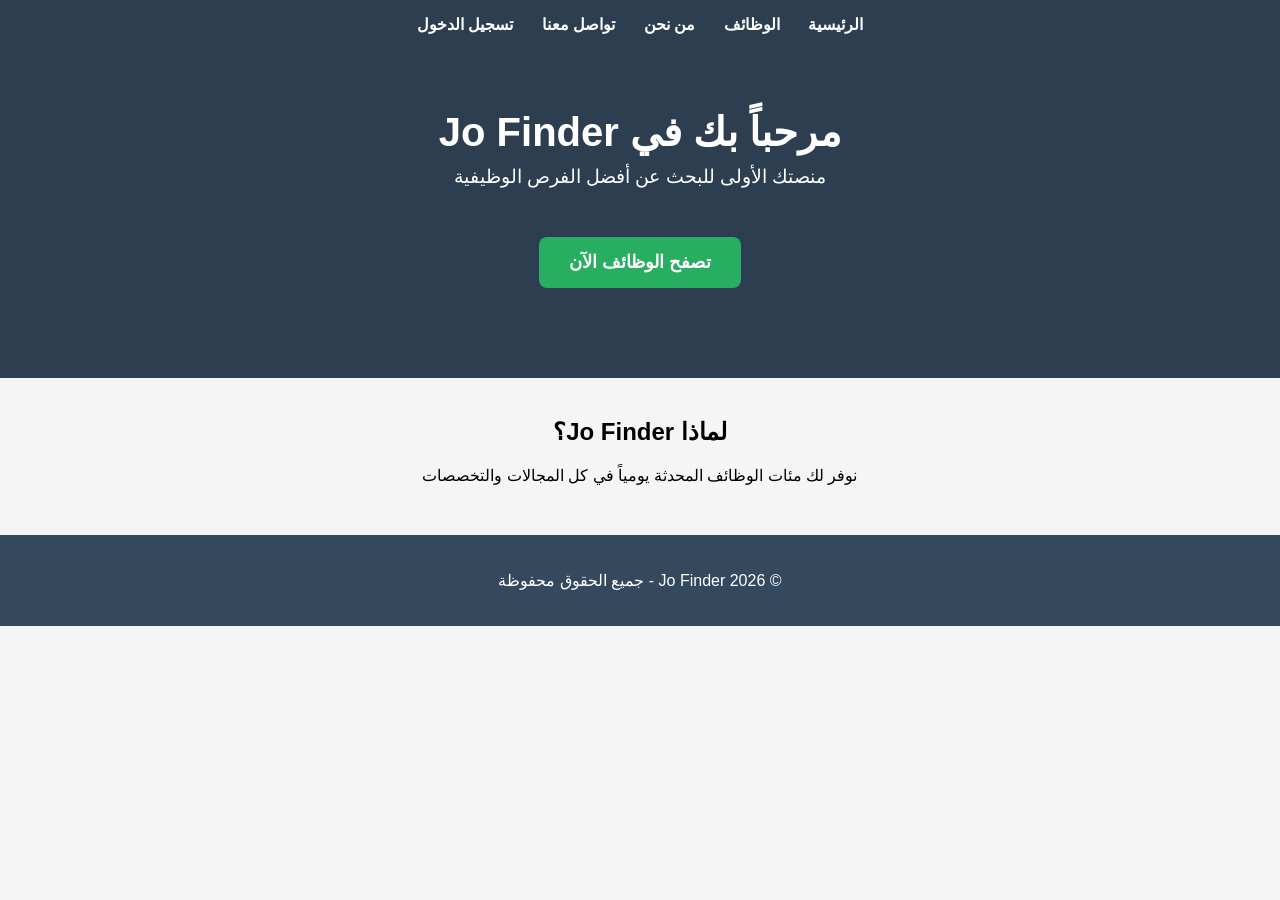
<file: index.html>
<!DOCTYPE html>
<html lang="ar" dir="rtl">
<head>
    <meta charset="UTF-8">
    <meta name="viewport" content="width=device-width, initial-scale=1.0">
    <title>Jo Finder - منصة الوظائف</title>
    <style>
        * { box-sizing: border-box; }
        body {
            font-family: 'Segoe UI', Tahoma, Geneva, Verdana, sans-serif;
            margin: 0;
            padding: 0;
            background: #f5f5f5;
            text-align: center;
        }
        nav { 
            background: #2c3e50; 
            padding: 15px 10px; 
            text-align: center;
        }
        nav a { 
            color: white; 
            margin: 0 12px; 
            text-decoration: none; 
            font-weight: bold;
            font-size: 16px;
            display: inline-block;
        }
        nav a:hover { color: #27ae60; }
        .header {
            background: #2c3e50;
            color: white;
            padding: 60px 20px;
        }
        .header h1 {
            margin: 0;
            font-size: 2.5rem;
        }
        .header p {
            font-size: 1.2rem;
            margin-top: 10px;
        }
        .btn {
            display: inline-block;
            background: #27ae60;
            color: white;
            padding: 15px 30px;
            margin: 30px 0;
            text-decoration: none;
            border-radius: 8px;
            font-size: 1.1rem;
            font-weight: bold;
        }
        .btn:hover {
            background: #219a52;
        }
        .container {
            max-width: 800px;
            margin: 40px auto;
            padding: 0 20px;
        }
        .footer {
            background: #34495e;
            color: white;
            padding: 20px;
            margin-top: 50px;
        }
    </style>
</head>
<body>
    <nav>
        <a href="index.html">الرئيسية</a>
        <a href="jobs2.html">الوظائف</a>
        <a href="about.html">من نحن</a>
        <a href="contact.html">تواصل معنا</a>
        <a href="login.html" id="loginLink">تسجيل الدخول</a>
        <a href="#" id="logoutLink" onclick="logout()" style="display:none;">خروج</a>
    </nav>

    <div class="header">
        <h1>مرحباً بك في Jo Finder</h1>
        <p>منصتك الأولى للبحث عن أفضل الفرص الوظيفية</p>
        <a href="jobs2.html" class="btn">تصفح الوظائف الآن</a>
    </div>

    <div class="container">
        <h2>لماذا Jo Finder؟</h2>
        <p>نوفر لك مئات الوظائف المحدثة يومياً في كل المجالات والتخصصات</p>
    </div>

    <div class="footer">
        <p>© 2026 Jo Finder - جميع الحقوق محفوظة</p>
    </div>

    <script>
        // كود تسجيل الدخول والخروج
        if(localStorage.getItem('loggedIn') === 'true') {
            document.getElementById('loginLink').style.display = 'none';
            document.getElementById('logoutLink').style.display = 'inline-block';
        }

        function logout() {
            localStorage.removeItem('loggedIn');
            localStorage.removeItem('username');
            window.location.href = 'index.html';
        }
    </script>
</body>
</html>
</file>
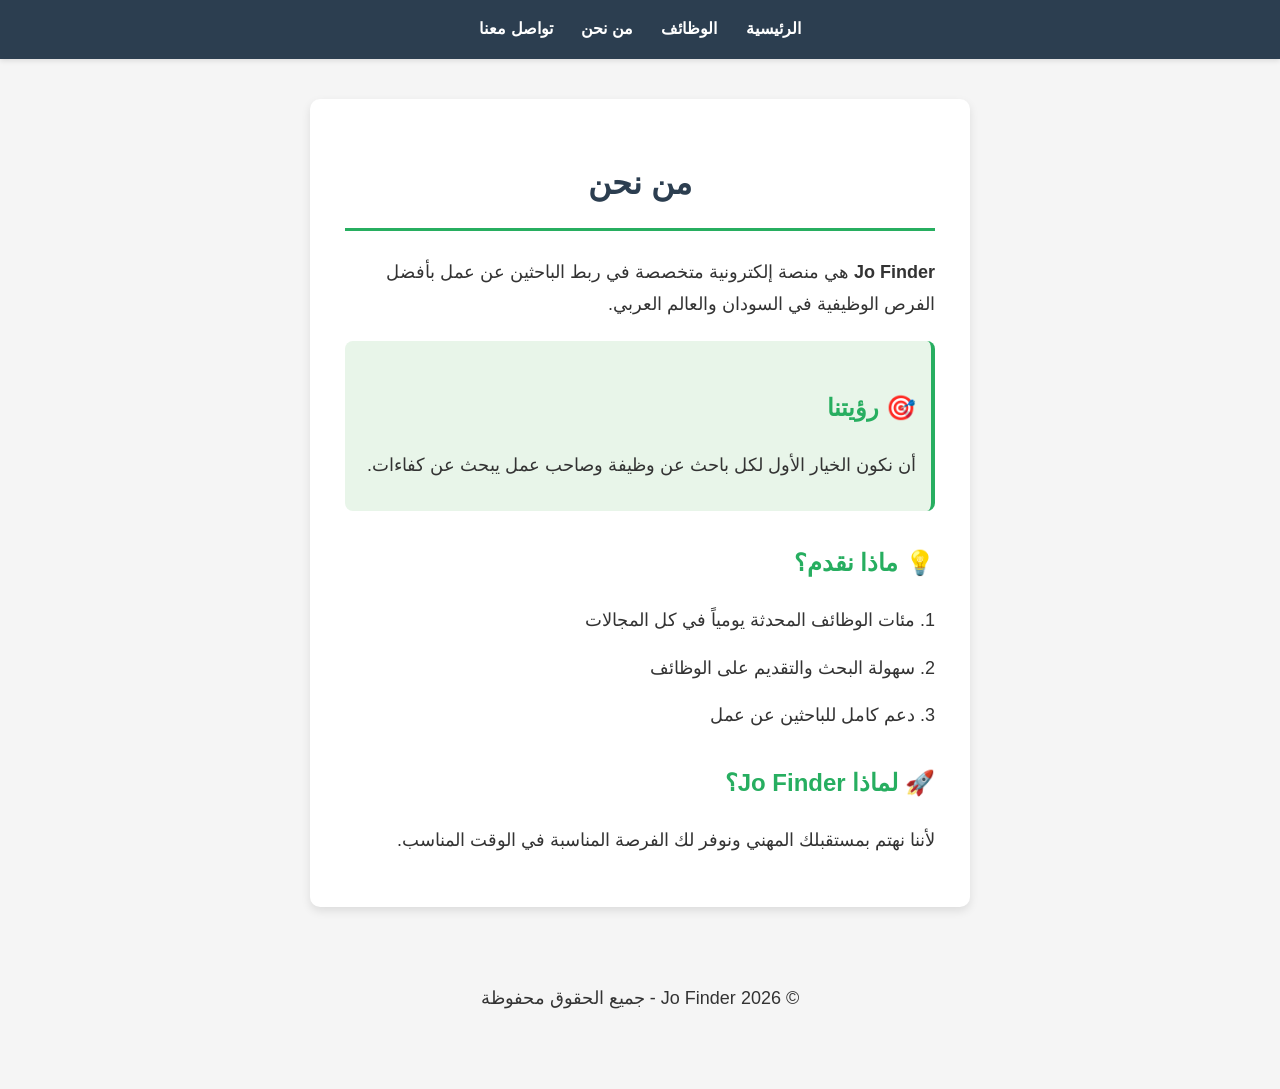
<file: about.html>
<!DOCTYPE html>
<html lang="ar" dir="rtl">
<head>
    <meta charset="UTF-8">
    <meta name="viewport" content="width=device-width, initial-scale=1.0">
    <title>من نحن - Jo Finder</title>
    <style>
        * {
            box-sizing: border-box;
        }
        body { 
            font-family: 'Segoe UI', Tahoma, Geneva, Verdana, sans-serif; 
            margin: 0; 
            background: #f5f5f5; 
            line-height: 1.8;
        }
        nav { 
            background: #2c3e50; 
            padding: 15px 10px; 
            text-align: center;
            box-shadow: 0 2px 5px rgba(0,0,0,0.1);
        }
        nav a { 
            color: white; 
            margin: 0 12px; 
            text-decoration: none; 
            font-weight: bold;
            font-size: 16px;
            display: inline-block;
        }
        nav a:hover {
            color: #27ae60;
        }
        .container {
            max-width: 700px; 
            margin: 40px auto; 
            padding: 0 20px;
        }
        .about-box {
            background: white;
            padding: 35px;
            border-radius: 10px;
            box-shadow: 0 4px 10px rgba(0,0,0,0.1);
        }
        h1 {
            color: #2c3e50;
            font-size: 32px;
            margin-bottom: 25px;
            text-align: center;
            border-bottom: 3px solid #27ae60;
            padding-bottom: 15px;
        }
        h2 {
            color: #27ae60;
            font-size: 24px;
            margin-top: 30px;
        }
        p {
            font-size: 18px;
            color: #333;
            margin: 15px 0;
        }
        .highlight {
            background: #e8f5e9;
            padding: 15px;
            border-radius: 8px;
            border-right: 4px solid #27ae60;
            margin: 20px 0;
        }
        .footer {
            text-align: center;
            margin-top: 40px;
            padding: 20px;
            color: #777;
            font-size: 14px;
        }
    </style>
</head>
<body>
    <nav>
        <a href="index.html">الرئيسية</a>
        <a href="jobs2.html">الوظائف</a>
        <a href="about.html">من نحن</a>
        <a href="contact.html">تواصل معنا</a>
    </nav>
    
    <div class="container">
        <div class="about-box">
            <h1>من نحن</h1>
            
            <p>
                <strong>Jo Finder</strong> هي منصة إلكترونية متخصصة في ربط الباحثين عن عمل بأفضل الفرص الوظيفية في السودان والعالم العربي.
            </p>

            <div class="highlight">
                <h2>🎯 رؤيتنا</h2>
                <p>أن نكون الخيار الأول لكل باحث عن وظيفة وصاحب عمل يبحث عن كفاءات.</p>
            </div>

            <h2>💡 ماذا نقدم؟</h2>
            <p>1. مئات الوظائف المحدثة يومياً في كل المجالات</p>
            <p>2. سهولة البحث والتقديم على الوظائف</p>
            <p>3. دعم كامل للباحثين عن عمل</p>

            <h2>🚀 لماذا Jo Finder؟</h2>
            <p>لأننا نهتم بمستقبلك المهني ونوفر لك الفرصة المناسبة في الوقت المناسب.</p>
        </div>

        <div class="footer">
            <p>© 2026 Jo Finder - جميع الحقوق محفوظة</p>
        </div>
    </div>
</body>
</html>
</file>
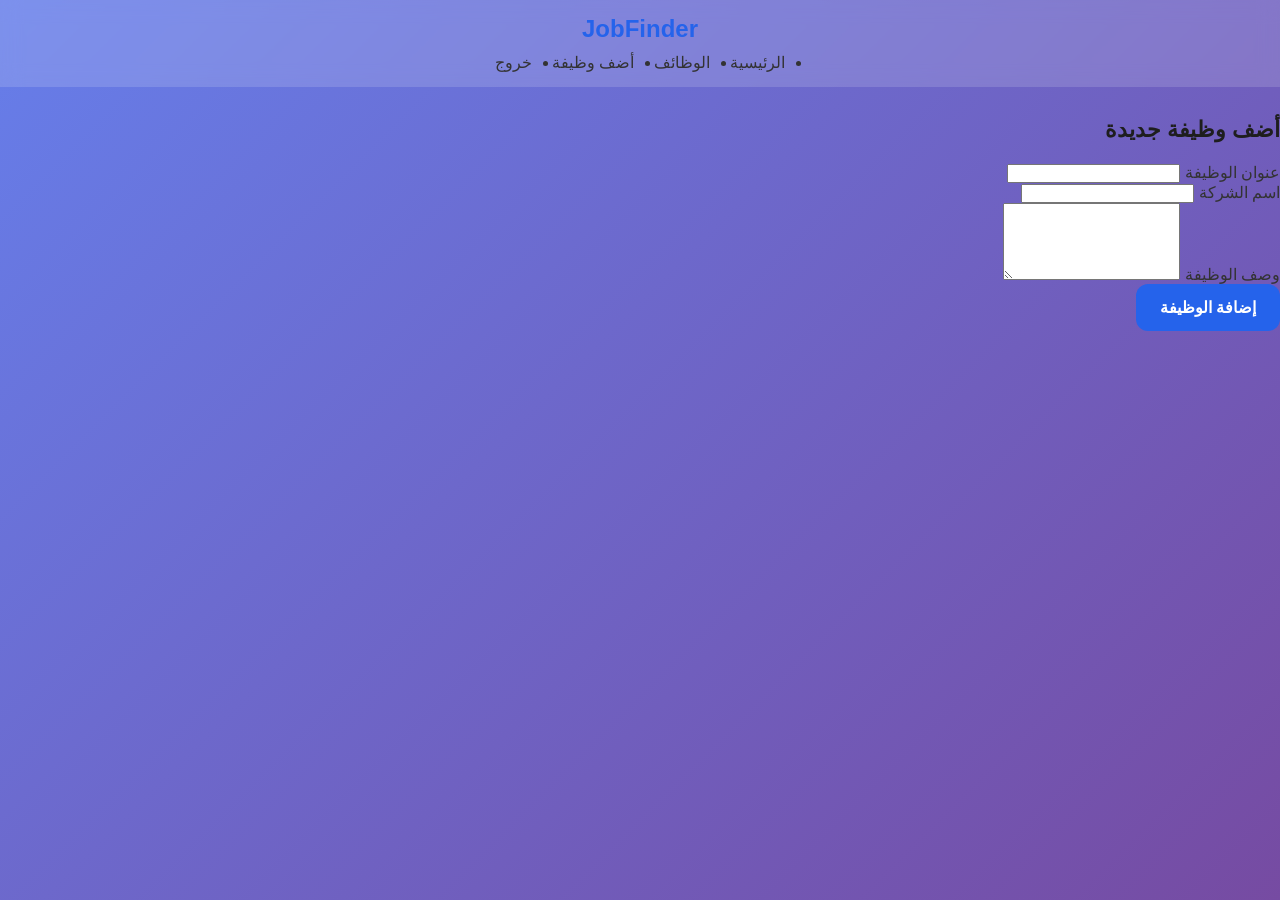
<file: add-job.html>
<!DOCTYPE html>
<html lang="ar" dir="rtl">
<head>
    <meta charset="UTF-8">
    <meta name="viewport" content="width=device-width, initial-scale=1.0">
    <title>JobFinder - أضف وظيفة</title>
    <link rel="stylesheet" href="style.css">
</head>
<body>
    <nav class="navbar">
        <h1 class="logo">JobFinder</h1>
        <ul class="nav-links">
            <li><a href="home.html">الرئيسية</a></li>
            <li><a href="jobs.html">الوظائف</a></li>
            <li><a href="add-job.html" class="active">أضف وظيفة</a></li>
            <li><a href="#" id="logoutBtn">خروج</a></li>
        </ul>
    </nav>
    
    <div class="form-box">
        <h2>أضف وظيفة جديدة</h2>
        <form id="addJobForm">
            <div class="form-group">
                <label>عنوان الوظيفة</label>
                <input type="text" id="jobTitle" required>
            </div>
            <div class="form-group">
                <label>اسم الشركة</label>
                <input type="text" id="company" required>
            </div>
            <div class="form-group">
                <label>وصف الوظيفة</label>
                <textarea id="description" rows="5" required></textarea>
            </div>
            <button type="submit" class="btn">إضافة الوظيفة</button>
        </form>
    </div>
    
    <script src="script.js"></script>
</body>
</html>
</file>
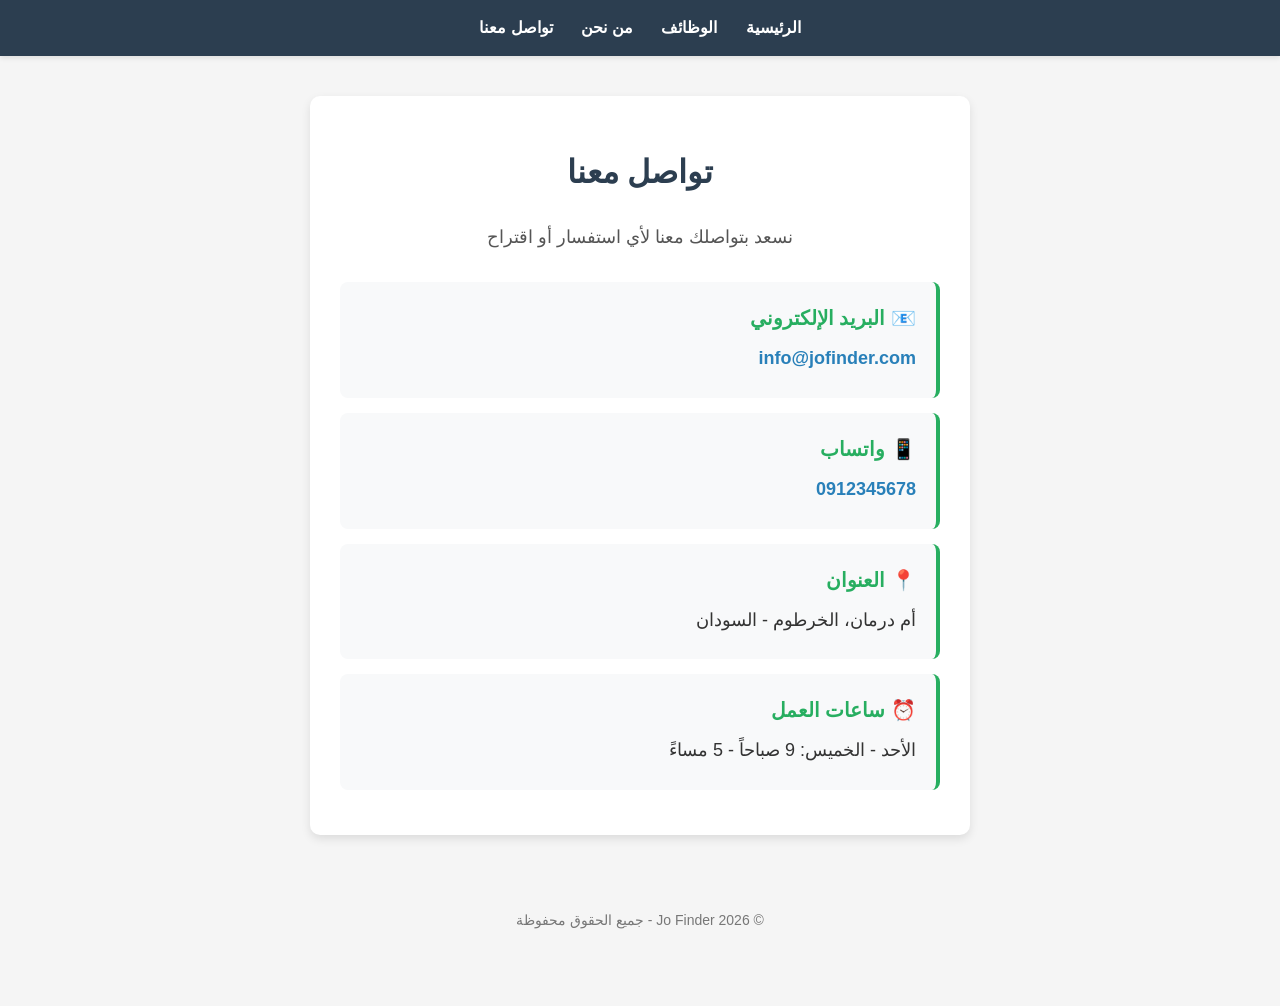
<file: contact.html>
<!DOCTYPE html>
<html lang="ar" dir="rtl">
<head>
    <meta charset="UTF-8">
    <meta name="viewport" content="width=device-width, initial-scale=1.0">
    <title>تواصل معنا - Jo Finder</title>
    <style>
        * {
            box-sizing: border-box;
        }
        body { 
            font-family: 'Segoe UI', Tahoma, Geneva, Verdana, sans-serif; 
            margin: 0; 
            background: #f5f5f5; 
            line-height: 1.6;
        }
        nav { 
            background: #2c3e50; 
            padding: 15px 10px; 
            text-align: center;
            box-shadow: 0 2px 5px rgba(0,0,0,0.1);
        }
        nav a { 
            color: white; 
            margin: 0 12px; 
            text-decoration: none; 
            font-weight: bold;
            font-size: 16px;
            display: inline-block;
        }
        nav a:hover {
            color: #27ae60;
        }
        .container {
            max-width: 700px; 
            margin: 40px auto; 
            padding: 0 20px;
        }
        .contact-box {
            background: white;
            padding: 30px;
            border-radius: 10px;
            box-shadow: 0 4px 10px rgba(0,0,0,0.1);
        }
        h1 {
            color: #2c3e50;
            font-size: 32px;
            margin-bottom: 25px;
            text-align: center;
        }
        .contact-item {
            background: #f8f9fa;
            padding: 20px;
            margin: 15px 0;
            border-radius: 8px;
            border-right: 4px solid #27ae60;
        }
        .contact-item h3 {
            margin: 0 0 10px 0;
            color: #27ae60;
            font-size: 20px;
        }
        .contact-item p {
            margin: 5px 0;
            font-size: 18px;
            color: #333;
        }
        .contact-item a {
            color: #2980b9;
            text-decoration: none;
            font-weight: bold;
        }
        .contact-item a:hover {
            text-decoration: underline;
        }
        .footer {
            text-align: center;
            margin-top: 40px;
            padding: 20px;
            color: #777;
            font-size: 14px;
        }
    </style>
</head>
<body>
    <nav>
        <a href="index.html">الرئيسية</a>
        <a href="jobs2.html">الوظائف</a>
        <a href="about.html">من نحن</a>
        <a href="contact.html">تواصل معنا</a>
    </nav>
    
    <div class="container">
        <div class="contact-box">
            <h1>تواصل معنا</h1>
            <p style="text-align: center; font-size: 18px; color: #555; margin-bottom: 30px;">
                نسعد بتواصلك معنا لأي استفسار أو اقتراح
            </p>

            <div class="contact-item">
                <h3>📧 البريد الإلكتروني</h3>
                <p><a href="mailto:info@jofinder.com">info@jofinder.com</a></p>
            </div>

            <div class="contact-item">
                <h3>📱 واتساب</h3>
                <p><a href="https://wa.me/249912345678" target="_blank">0912345678</a></p>
            </div>

            <div class="contact-item">
                <h3>📍 العنوان</h3>
                <p>أم درمان، الخرطوم - السودان</p>
            </div>

            <div class="contact-item">
                <h3>⏰ ساعات العمل</h3>
                <p>الأحد - الخميس: 9 صباحاً - 5 مساءً</p>
            </div>
        </div>

        <div class="footer">
            <p>© 2026 Jo Finder - جميع الحقوق محفوظة</p>
        </div>
    </div>
</body>
</html>
</file>
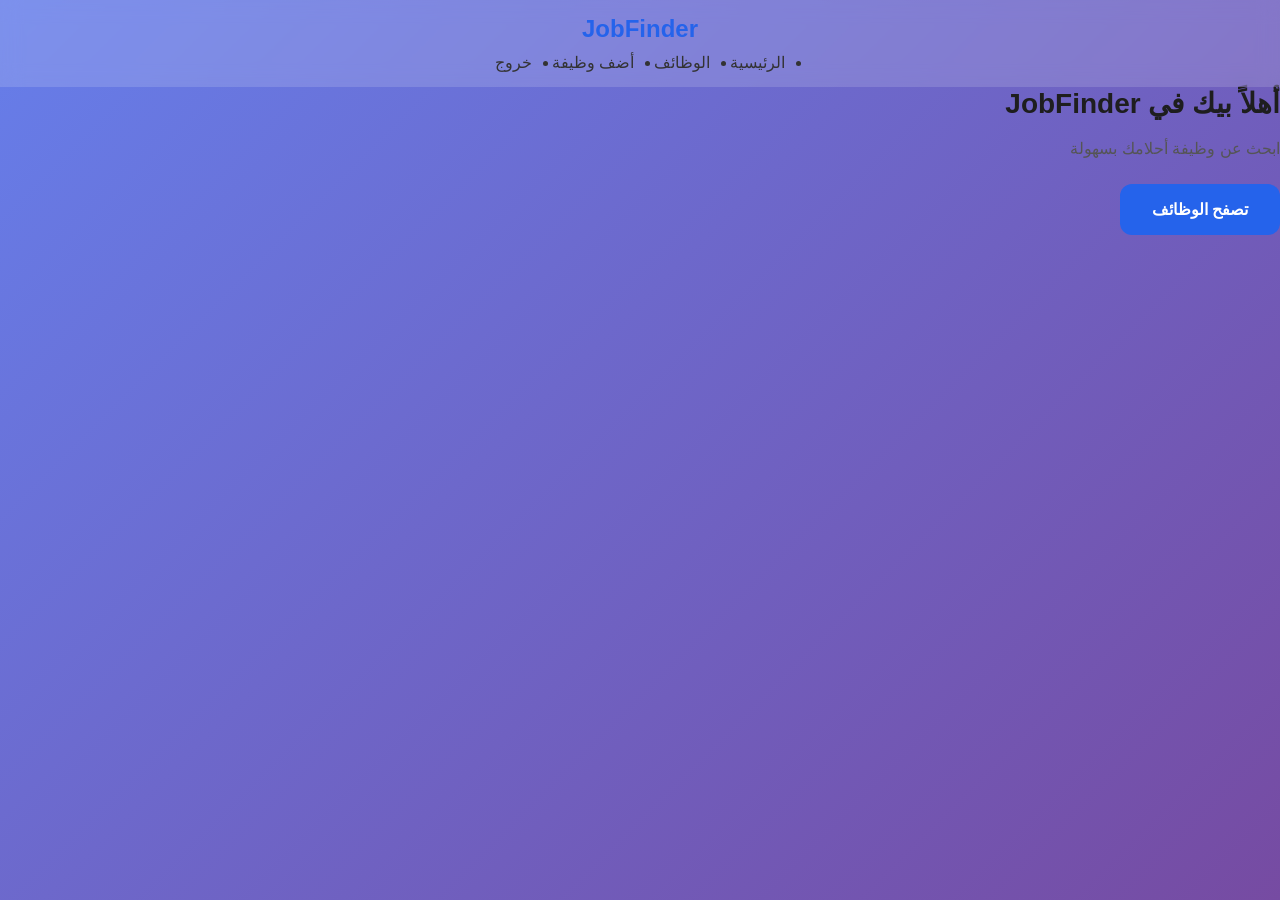
<file: home.html>
<!DOCTYPE html>
<html lang="ar" dir="rtl">
<head>
    <meta charset="UTF-8">
    <meta name="viewport" content="width=device-width, initial-scale=1.0">
    <title>JobFinder -    الرئيسية</title>
    <link rel="stylesheet" href="style.css">
</head>
<body>
    <nav class="navbar">
        <h1 class="logo">JobFinder</h1>
        <ul class="nav-links">
            <li><a href="home.html" class="active">الرئيسية</a></li>
            <li><a href="jobs.html">الوظائف</a></li>
            <li><a href="add-job.html">أضف وظيفة</a></li>
            <li><a href="#" id="logoutBtn">خروج</a></li>
        </ul>
    </nav>
    
    <div class="hero">
        <h1>أهلاً بيك في JobFinder</h1>
        <p>ابحث عن وظيفة أحلامك بسهولة</p>
        <a href="jobs.html" class="btn" style="width: auto; padding: 1rem 2rem; display: inline-block; text-decoration: none;">تصفح الوظائف</a>
    </div>
    
    <script src="script.js"></script>
</body>
</html>
</file>
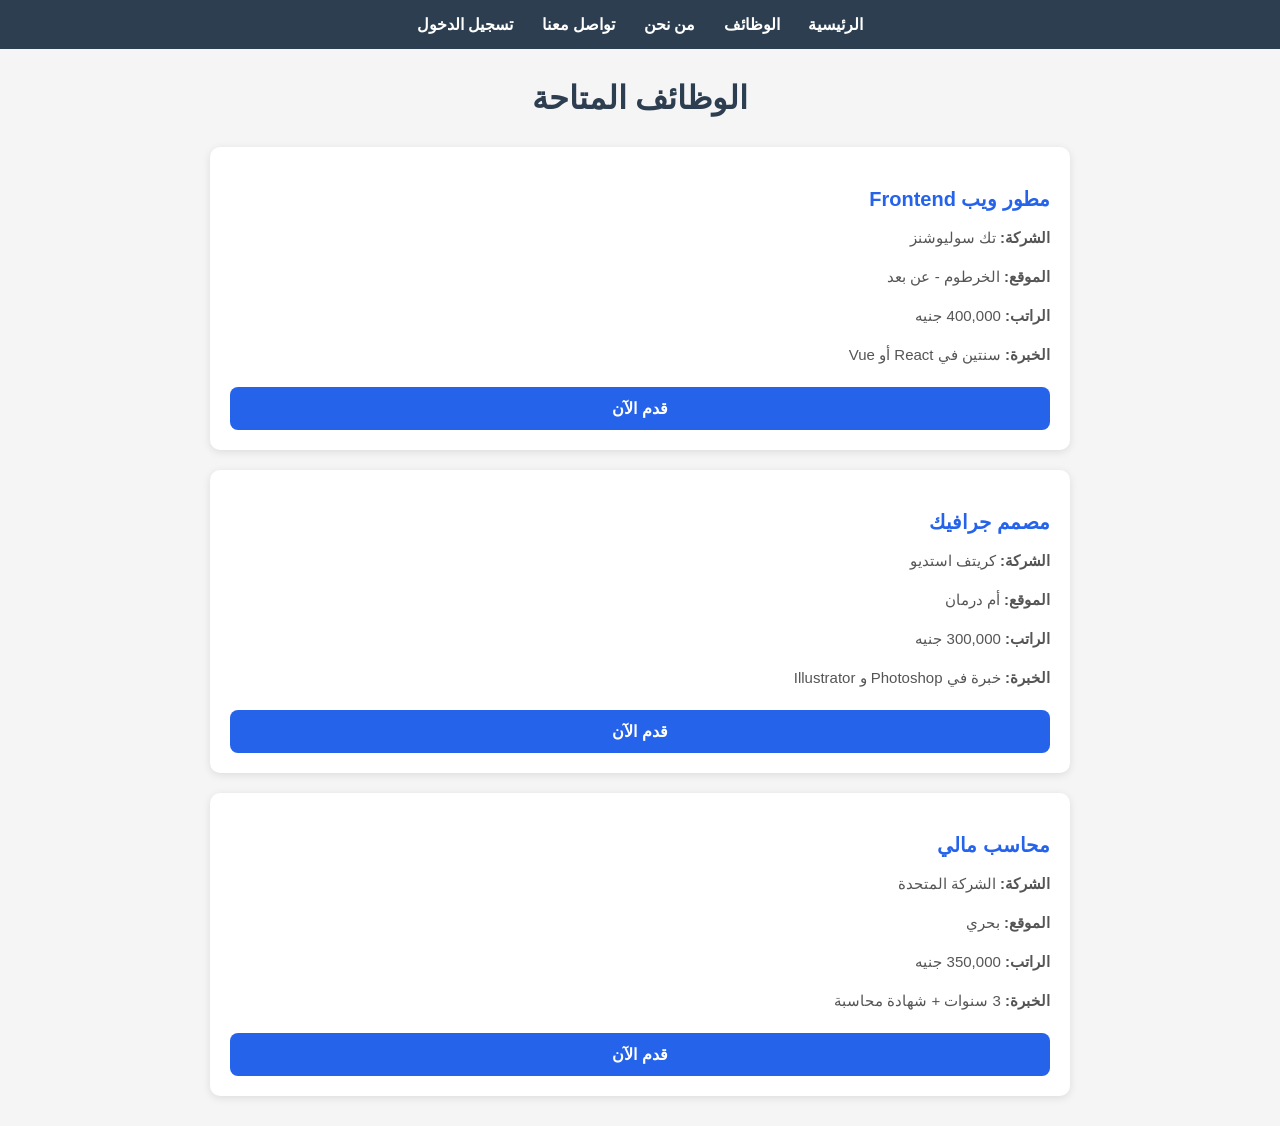
<file: jobs2.html>
<!DOCTYPE html>
<html lang="ar" dir="rtl">
<head>
    <meta charset="UTF-8">
    <meta name="viewport" content="width=device-width, initial-scale=1.0">
    <title>الوظائف - Jo Finder</title>
    <style>
        * { box-sizing: border-box; }
        body {
            font-family: 'Segoe UI', Tahoma, Geneva, Verdana, sans-serif;
            margin: 0;
            padding: 0;
            background: #f5f5f5;
        }
        nav { 
            background: #2c3e50; 
            padding: 15px 10px; 
            text-align: center;
        }
        nav a { 
            color: white; 
            margin: 0 12px; 
            text-decoration: none; 
            font-weight: bold;
            font-size: 16px;
            display: inline-block;
        }
        nav a:hover { color: #27ae60; }
        .container {
            max-width: 900px; 
            margin: 30px auto; 
            padding: 0 20px;
        }
        h1 {
            text-align: center;
            color: #2c3e50;
            margin-bottom: 30px;
        }
        .job-card {
            background: white;
            padding: 20px;
            margin-bottom: 20px;
            border-radius: 10px;
            box-shadow: 0 2px 8px rgba(0,0,0,0.1);
            text-align: right;
        }
        .job-card h3 {
            color: #2563eb;
            margin-bottom: 10px;
            font-size: 20px;
        }
        .job-card p {
            margin-bottom: 8px;
            color: #555;
            font-size: 15px;
            line-height: 1.6;
        }
        .btn {
            margin-top: 12px;
            padding: 12px 20px;
            background: #2563eb;
            color: white;
            border: none;
            border-radius: 8px;
            font-weight: bold;
            cursor: pointer;
            width: 100%;
            font-size: 16px;
        }
        .btn:hover {
            background: #1d4ed8;
        }
        .btn:active {
            background: #1e40af;
        }
    </style>
</head>
<body>
    <nav>
        <a href="index.html">الرئيسية</a>
        <a href="jobs2.html">الوظائف</a>
        <a href="about.html">من نحن</a>
        <a href="contact.html">تواصل معنا</a>
        <a href="login.html" id="loginLink">تسجيل الدخول</a>
        <a href="#" id="logoutLink" onclick="logout()" style="display:none;">خروج</a>
    </nav>

    <div class="container">
        <h1>الوظائف المتاحة</h1>
        
        <!-- وظيفة 1 -->
        <div class="job-card">
            <h3>مطور ويب Frontend</h3>
            <p><strong>الشركة:</strong> تك سوليوشنز</p>
            <p><strong>الموقع:</strong> الخرطوم - عن بعد</p>
            <p><strong>الراتب:</strong> 400,000 جنيه</p>
            <p><strong>الخبرة:</strong> سنتين في React أو Vue</p>
            <button class="btn" onclick="openForm('مطور ويب Frontend', 'تك سوليوشنز')">قدم الآن</button>
        </div>

        <!-- وظيفة 2 -->
        <div class="job-card">
            <h3>مصمم جرافيك</h3>
            <p><strong>الشركة:</strong> كريتف استديو</p>
            <p><strong>الموقع:</strong> أم درمان</p>
            <p><strong>الراتب:</strong> 300,000 جنيه</p>
            <p><strong>الخبرة:</strong> خبرة في Photoshop و Illustrator</p>
            <button class="btn" onclick="openForm('مصمم جرافيك', 'كريتف استديو')">قدم الآن</button>
        </div>

        <!-- وظيفة 3 -->
        <div class="job-card">
            <h3>محاسب مالي</h3>
            <p><strong>الشركة:</strong> الشركة المتحدة</p>
            <p><strong>الموقع:</strong> بحري</p>
            <p><strong>الراتب:</strong> 350,000 جنيه</p>
            <p><strong>الخبرة:</strong> 3 سنوات + شهادة محاسبة</p>
            <button class="btn" onclick="openForm('محاسب مالي', 'الشركة المتحدة')">قدم الآن</button>
        </div>

    </div>

    <!-- فورم التقديم -->
    <div id="applyForm" style="display:none; position:fixed; top:0; left:0; width:100%; height:100%; background:rgba(0,0,0,0.7); z-index:999;">
        <div style="background:white; max-width:400px; margin:50px auto; padding:25px; border-radius:10px; position:relative;">
            <h3 id="jobTitle" style="color:#2c3e50; margin-bottom:20px;">التقديم على الوظيفة</h3>
            <input type="text" id="name" placeholder="الاسم الكامل" style="width:100%; padding:12px; margin:8px 0; border:2px solid #ddd; border-radius:6px; font-size:15px;">
            <input type="email" id="email" placeholder="البريد الإلكتروني" style="width:100%; padding:12px; margin:8px 0; border:2px solid #ddd; border-radius:6px; font-size:15px;">
            <input type="tel" id="phone" placeholder="رقم الواتساب" style="width:100%; padding:12px; margin:8px 0; border:2px solid #ddd; border-radius:6px; font-size:15px;">
            <textarea id="message" placeholder="نبذة عنك وخبراتك" style="width:100%; padding:12px; margin:8px 0; border:2px solid #ddd; border-radius:6px; height:90px; font-size:15px; font-family:inherit;"></textarea>
            <button onclick="submitForm()" style="width:100%; background:#27ae60; color:white; padding:14px; border:none; border-radius:6px; font-size:16px; font-weight:bold; cursor:pointer;">إرسال الطلب</button>
            <button onclick="closeForm()" style="width:100%; background:#e74c3c; color:white; padding:12px; border:none; border-radius:6px; margin-top:10px; cursor:pointer;">إلغاء</button>
        </div>
    </div>

    <script>
        // كود تسجيل الدخول والخروج
        if(localStorage.getItem('loggedIn') === 'true') {
            document.getElementById('loginLink').style.display = 'none';
            document.getElementById('logoutLink').style.display = 'inline-block';
        }

        function logout() {
            localStorage.removeItem('loggedIn');
            localStorage.removeItem('username');
            window.location.href = 'index.html';
        }

        // كود فورم التقديم
        let currentJob = '';
        let currentCompany = '';

        function openForm(job, company) {
            currentJob = job;
            currentCompany = company;
            document.getElementById('jobTitle').innerText = 'التقديم على: ' + job;
            document.getElementById('applyForm').style.display = 'block';
            // مسح البيانات القديمة
            document.getElementById('name').value = '';
            document.getElementById('email').value = '';
            document.getElementById('phone').value = '';
            document.getElementById('message').value = '';
        }

        function closeForm() {
            document.getElementById('applyForm').style.display = 'none';
        }

        function submitForm() {
            const name = document.getElementById('name').value;
            const email = document.getElementById('email').value;
            const phone = document.getElementById('phone').value;
            const message = document.getElementById('message').value;
            
            if(!name || !email || !phone) {
                alert('املأ الاسم والإيميل والواتساب أول');
                return;
            }
            
            // غيري الرقم دا لرقم الواتساب حقك
            const yourWhatsApp = '249912345678';
            
            const text = `طلب توظيف جديد%0A%0Aالوظيفة: ${currentJob}%0Aالشركة: ${currentCompany}%0A%0Aالاسم: ${name}%0Aالإيميل: ${email}%0Aالواتساب: ${phone}%0A%0Aالنبذة:%0A${message}`;
            window.open(`https://wa.me/${yourWhatsApp}?text=${text}`, '_blank');
            
            alert('تم تجهيز طلبك، ح يفتح الواتساب الآن لإرساله');
            closeForm();
        }
    </script>
</body>
</html>
</file>
<file: style.css>
* {
    margin: 0;
    padding: 0;
    box-sizing: border-box;
    font-family: 'Tahoma', Arial, sans-serif;
}

body {
    background: linear-gradient(135deg, #667eea 0%, #764ba2 100%);
    color: #333;
    direction: rtl;
    min-height: 100vh;
}

.navbar {
    background: rgba(255,255,255,0.15);
    padding: 15px 20px;
    backdrop-filter: blur(10px);
    position: sticky;
    top: 0;
    width: 100%;
}

.logo {
    color: #2563eb !important;
    text-decoration: none;
    font-weight: bold;
    font-size: 24px;
    text-align: center;
    display: block;
    margin-bottom: 10px;
}

.nav-links {
    display: flex;
    justify-content: center;
    gap: 20px;
    flex-wrap: wrap;
}

.nav-links a {
    color: #333;
    text-decoration: none;
    font-weight: 500;
}

.container {
    max-width: 650px;
    margin: 30px auto;
    padding: 30px 20px;
    background: rgba(255,255,255,0.95);
    border-radius: 20px;
    box-shadow: 0 8px 32px rgba(0,0,0,0.1);
    text-align: center;
}

h1 {
    color: #1e1e1e;
    margin-bottom: 15px;
    font-size: 28px;
}

h2 {
    color: #1e1e1e;
    margin: 30px 0 20px 0;
    font-size: 22px;
}

p {
    margin-bottom: 20px;
    color: #555;
    line-height: 1.8;
    font-size: 16px;
}

.buttons {
    display: flex;
    gap: 12px;
    justify-content: center;
    flex-wrap: wrap;
    margin: 25px 0;
}

.btn {
    background: #2563eb;
    color: white !important;
    padding: 14px 24px;
    border: none;
    border-radius: 12px;
    text-decoration: none;
    font-size: 16px;
    font-weight: bold;
    cursor: pointer;
    transition: 0.3s;
    display: inline-block;
    min-width: 140px;
}

.btn:hover {
    background: #1d4ed8;
    transform: translateY(-2px);
}

.btn-secondary {
    background: #6b7280;
}

.btn-secondary:hover {
    background: #4b5563;
}

.container a {
    color: #2563eb;
    text-decoration: none;
    .container a {
    color: #2563eb;
    text-decoration: none; 
}  /* دي نهاية كودك القديم */

/* تنسيق صفحة أضف وظيفة */  /* بداية الكود الجديد */
.container form {
    text-align: right;
}
... باقي الكود ...
</file>
